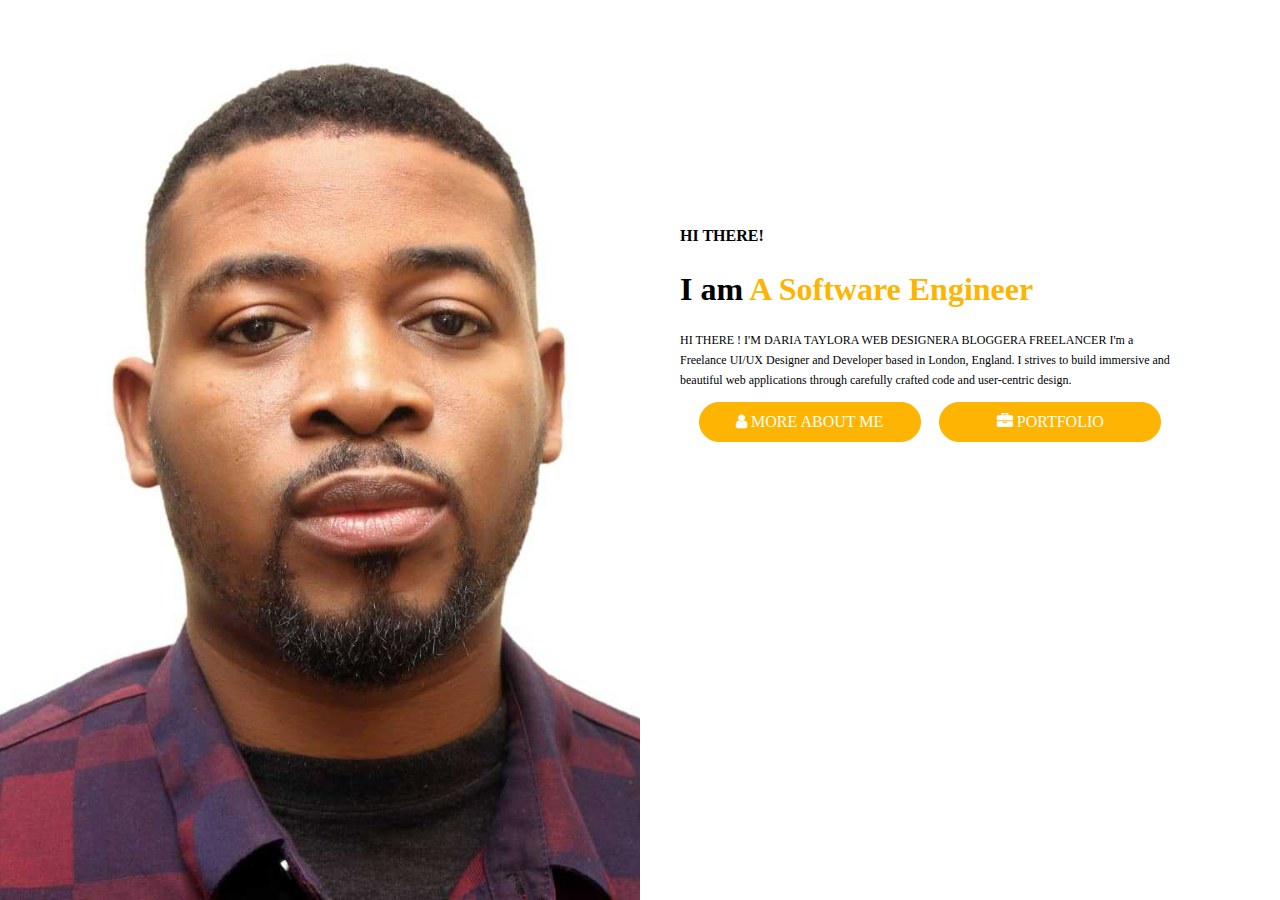
<file: index.html>
<!DOCTYPE html>
<html lang="en">

<head>
    <meta charset="UTF-8">
    <meta name="viewport" content="width=device-width, initial-scale=1.0">
    <title>Document</title>
    <link rel="stylesheet" href="css/css/main.css">
    <link href="https://stackpath.bootstrapcdn.com/font-awesome/4.7.0/css/font-awesome.min.css" rel="stylesheet" integrity="sha384-wvfXpqpZZVQGK6TAh5PVlGOfQNHSoD2xbE+QkPxCAFlNEevoEH3Sl0sibVcOQVnN" crossorigin="anonymous">
</head>

<body>
    <div id="large-bg">
        <div id="about-me" title="about me">
            <h5 title="hi there" id="title">Hi There!</h5>
            <h1 title="I am a Software Engineer" id="profession">I am
                <span>A Software Engineer</span>
            </h1>
            <p>
                HI THERE ! I'M DARIA TAYLORA WEB DESIGNERA BLOGGERA FREELANCER I'm a Freelance UI/UX Designer and Developer based in London, England. I strives to build immersive and beautiful web applications through carefully crafted code and user-centric design.
            </p>
            <div id="action-buttons">
                <a class="a-button" title="More About Me"><i class="fa
                            fa-user"></i>
                        More About Me</a>
                <a class="a-button" title="Portfolio"><i class="fa
                            fa-briefcase"></i> Portfolio</a>
            </div>
        </div>
    </div>
</body>

</html>
</file>
<file: css/css/main.css>
:root {
    --bg-color: #feb402;
    --white-text-color: #ffffff;
    --bg-grey: #555555;
}

body {
    padding: 0;
    margin: 0;
    font-family: fantasy;
}

#large-bg {
    height: 100vh;
    width: 50%;
    background: url('../../images/me.jpg');
    background-size: cover;
    background-repeat: no-repeat;
    background-position: left center;
}

#about-me {
    top: 200px;
    right: 100px;
    position: absolute;
    width: 500px;
}

#title {
    font-size: 16px;
    text-transform: uppercase;
}

#profession span {
    color: var(--bg-color);
}

#about-me p {
    font-size: 12px;
    line-height: 20px;
}

#action-buttons {
    width: 100%;
    display: flex;
    justify-content: space-evenly;
}

a.a-button {
    width: 200px;
    padding: 10px;
    border-radius: 20px;
    background: var(--bg-color);
    color: var(--white-text-color);
    text-align: center;
    text-transform: uppercase;
    border: 1px solid var(--bg-color);
}

a.a-button:hover {
    cursor: pointer;
    background: var(--bg-grey);
}
</file>
